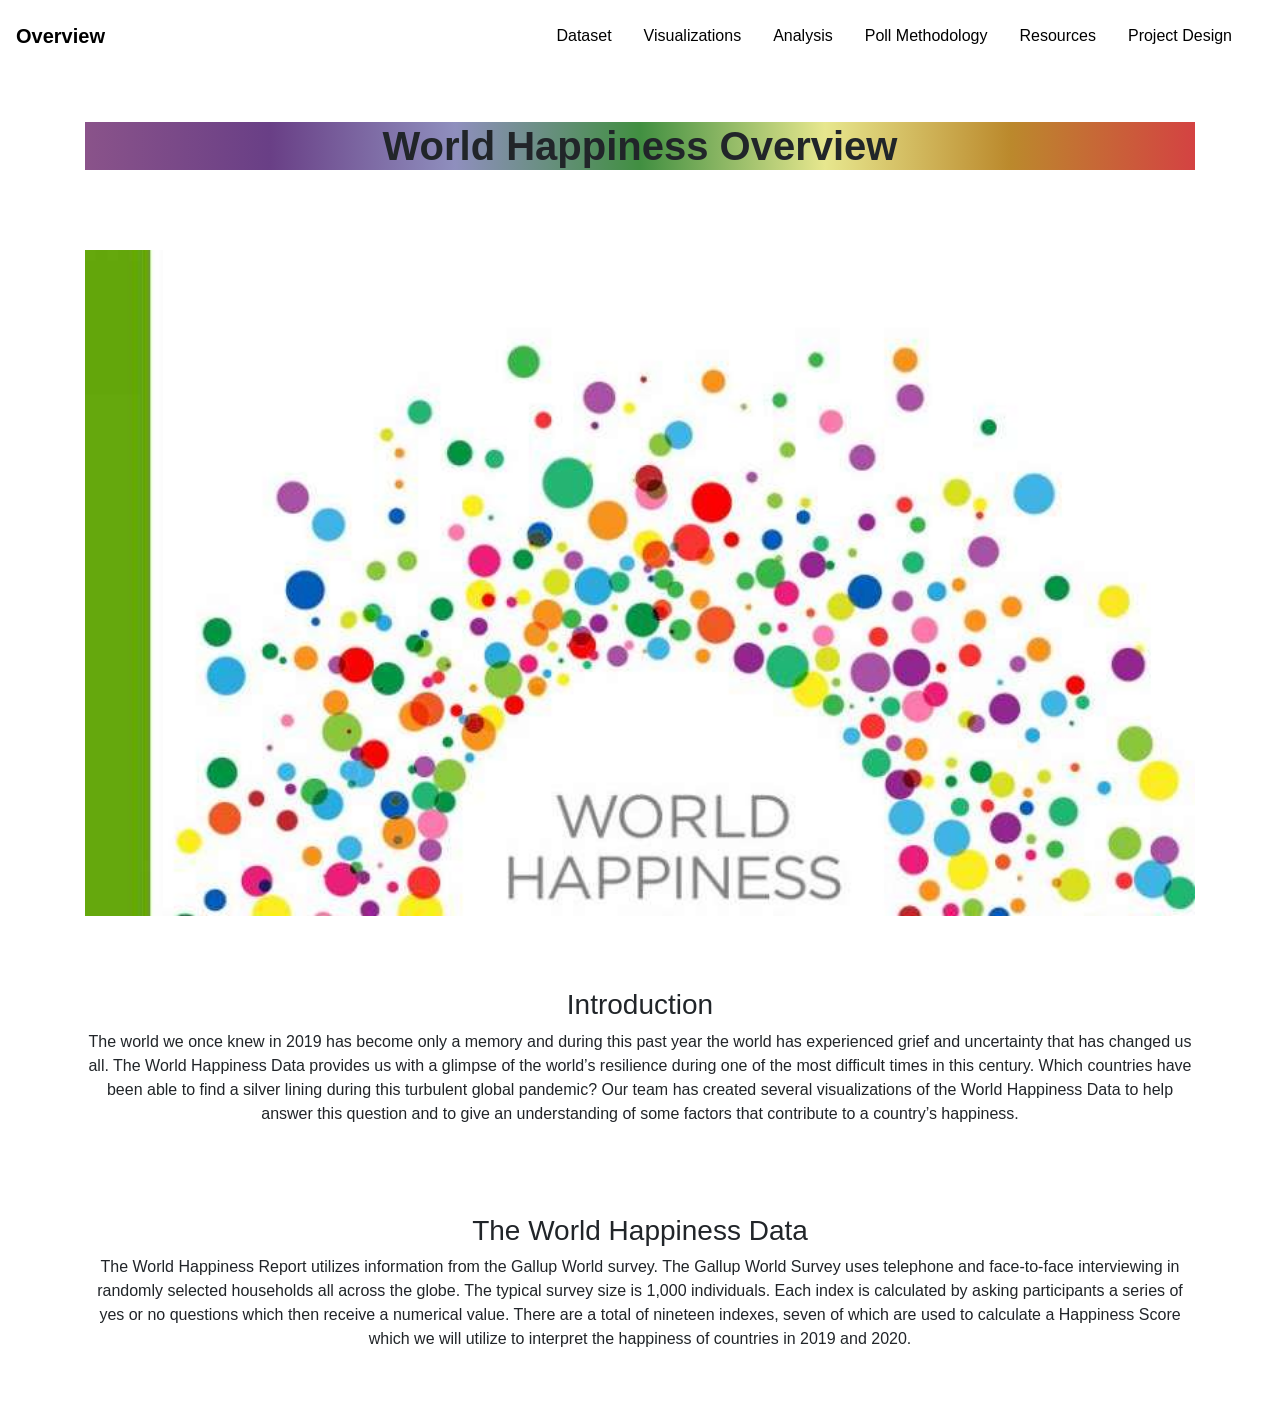
<file: docs/index.html>
<!DOCTYPE html>
<html lang="en-us">

<head>
    <meta charset="UTF-8">
    <meta http-equiv="X-UA-Compatible" content="IE=edge">
    <meta name="viewport" content="width=device-width, initial-scale=1.0">

    <link href="https://maxcdn.bootstrapcdn.com/bootstrap/4.0.0/css/bootstrap.min.css" rel="stylesheet" />
    <link rel="stylesheet" href="https://cdnjs.cloudflare.com/ajax/libs/font-awesome/4.7.0/css/font-awesome.min.css">
    <script src="https://ajax.googleapis.com/ajax/libs/jquery/3.4.1/jquery.min.js"></script>
    <script src="https://maxcdn.bootstrapcdn.com/bootstrap/4.4.1/js/bootstrap.min.js"></script>
    <link rel="stylesheet" type="text/css" href="style.css">
    <title>World Happiness Overview</title>
</head>

<body>
    <!-- Using bootstrap for navbar logo "Dashboard" -->
    <nav class="navbar navbar-expand-lg bg-transparent">
        <a class="navbar-brand mr-auto" href="index.html" style="color:black">
            <strong>Overview</strong>
        </a>
        <!-- Adding a colapsible button as screen size decreases -->

        <button class="navbar-toggler" type="button" data-toggle="collapse" data-target="#collapsibleNavbar">
            <span class="navbar-toggler-icon"></span>
        </button>
        <div class="collapse navbar-collapse" id="collapsibleNavbar">
            <ul class="navbar nav ml-auto">
                <!-- Dropdown menu -->

                <!-- Links -->
                <li class="nav-item">
                    <a class="nav-link" href="data.html" style="color:black">Dataset</a>
                </li>
                <li class="nav-item">
                    <a class="nav-link" href="visualizations.html" style="color:black">Visualizations</a>
                </li>
                <li class="nav-item">
                    <a class="nav-link" href="analysis.html" style="color:black">Analysis</a>
                </li>
                <li class="nav-item">
                    <a class="nav-link" href="report_methodology.html" style="color:black">Poll Methodology</a>
                </li>
                <li class="nav-item">
                    <a class="nav-link" href="resources.html" style="color:black">Resources</a>
                </li>
                <li class="nav-item">
                    <a class="nav-link" href="project_design.html" style="color:black">Project Design</a>
                </li>
            </ul>
        </div>
    </nav>
    <!-- Using bootstrap container to align elements -->
    <div>
        <div class="container">
            <div class="row">
                <!-- Row contains h1 and picture -->
                <div class="col-md-12 text-center intro-section">
                    <h1 class="head-style rainbow-text">
                        <center><strong>World Happiness Overview</strong></center>
                    </h1>
                    <br><br><br>
                    <center><img src="worldhappine.jpg" alt="worldHappinessPic"></center>
                </div>
            </div>
            <!-- Row contains introduction information -->
            <div class="row">
                <div class="col-md-12 text-center">
                    <br><br><br>
                    <h3>Introduction</h3>
                    <p>
                        The world we once knew in 2019 has become only a memory and during this past year the world has
                        experienced grief and uncertainty that has changed us all. The World Happiness Data provides us
                        with a glimpse of the world’s resilience during one of the most difficult times in this century.
                        Which countries have been able to find a silver lining during this turbulent global pandemic?
                        Our team has created several visualizations of the World Happiness Data to help answer this
                        question and to give an understanding of some factors that contribute to a
                        country’s happiness.
                    </p>
                    <br><br><br>
                    <h3>The World Happiness Data</h3>
                    <p>
                        The World Happiness Report utilizes information from the Gallup World survey. The Gallup World
                        Survey uses telephone and face-to-face interviewing in randomly selected households all
                        across the globe. The typical survey size is 1,000 individuals.
                        Each index is calculated by asking participants a series of yes or no questions which then
                        receive a numerical value. There are a total of nineteen indexes, seven of which are used to
                        calculate a Happiness Score which we will utilize to interpret the happiness of countries in
                        2019 and 2020.
                    </p>
                </div>


            </div>
        </div>
    </div>
<br><br>
</body>

</html>
</file>
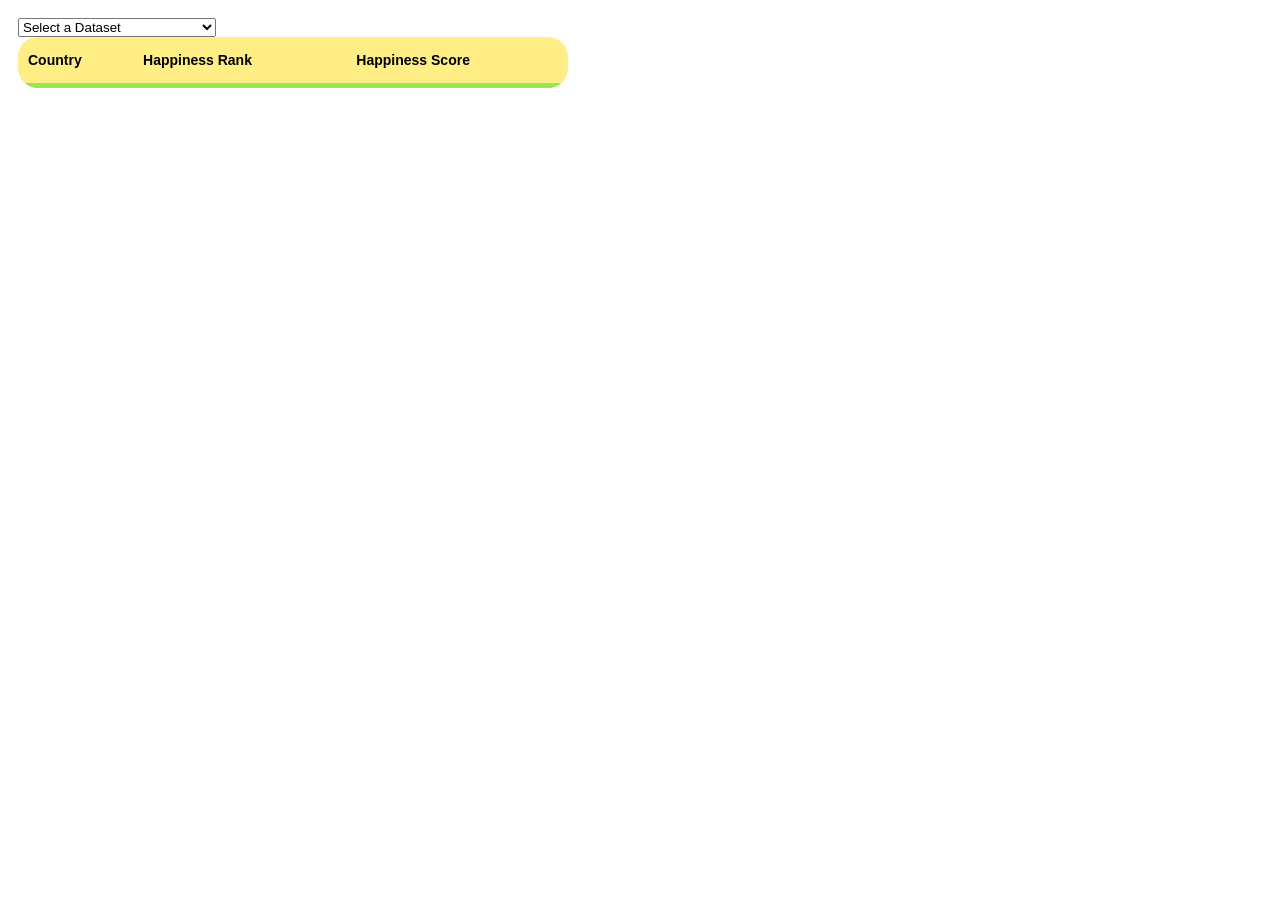
<file: temporaryTable/index.html>
<!DOCTYPE html>
<html lang="en">
<head>
    <meta charset="UTF-8">
    <script src="https://d3js.org/d3.v6.min.js"></script>
    <meta http-equiv="X-UA-Compatible" content="IE=edge">
    <meta name="viewport" content="width=device-width, initial-scale=1.0">
    <link rel="stylesheet" href="style.css">
    <link href='https://fonts.googleapis.com/css?family=Rock+Salt' rel='stylesheet' type='text/css'>
    <title>Document</title>
</head>
<style>
    table#resultTable {
     border-spacing: 5;
     border-collapse: collapse;
     background: #FFED86;
     border-radius: 20px;
     overflow: hidden;
     max-width: 550px;
     width: 50%;
     margin: 10 auto;
     position: center;
   }
   table#resultTable * {
     position: center;
   }
   table#resultTable td, table#resultTable th {
     padding-left: 10px;
   }
   table#resultTable thead tr {
     height: 60px;
     background: #FFED86;
     font-size: 25px;
   }
   table#resultTable tbody tr {
     height: 48px;
     border-bottom: 5px solid #99e74a;
   }
   table#resultTable tbody tr:last-child {
     border: 10;
   }
   table#resultTable td, table#resultTable th {
     text-align: left;
   }
   table#resultTable td.l, table#resultTable th.l {
     text-align: center;
   }
   table#resultTable td.c, table#resultTable th.c {
     text-align: center;
   }
   table#resultTable td.r, table.resultTable th.r {
     text-align: center;
   }
   
   @media screen and (max-width: 35.5em) {
     table#resultTable {
       display: block;
     }
     table#resultTable > *, table#resultTable tr, table#resultTable td, table#resultTable th {
       display: block;
     }
     table#resultTable thead {
       display: none;
     }
     table#resultTable tbody tr {
       height: auto;
       padding: 8px 0;
     }
     table#resultTable tbody tr td {
       padding-left: 45%;
       margin-bottom: 12px;
     }
     table#resultTable tbody tr td:last-child {
       margin-bottom: 0;
     }
     table#resultTable tbody tr td:before {
       position: absolute;
       font-weight: 700;
       width: 40%;
       left: 10px;
       top: 0;
     }
     table#resultTable tbody tr td:nth-child(1):before {
       content: "Country";
     }
     table#resultTable tbody tr td:nth-child(2):before {
       content: "Happiness Rank";
     }
     table#resultTable tbody tr td:nth-child(3):before {
       content: "Happiness Score";
     }

   }
   body {
     font: 400 14px 'Calibri','Arial';
     padding: 10px;
   }
   
   blockquote {
     color: white;
     text-align: center;
   }
   
   </style>
   
<body>

    <div>
        <select name="data" id="selTable" onchange="optionChanged(this.value)">
          <option>Select a Dataset</option>
          <option value="happy2019">Happiest Countries in 2019</option>
          <option value="happy2020">Happiest Countries in 2020</option>
          <option value="mostaffect2019">Most Affected Countries 2019</option>
          <option value="mostaffect2020">Most Affected Countries 2020</option>
          
        </select>
      </div>
      <div id="main">
       <table id="resultTable">
          <tr>
            <th>Country</th>
            <th>Happiness Rank</th>
            <th>Happiness Score</th>
      
          </tr>
    
          <tbody></tbody>
    
        </table>
      </div>

      <div id="nineteen">
        <table id="nineteenTable">
           <tr>
             <th></th>
             <th></th>
             <th></th>
       
           </tr>
     
           <tbody></tbody>
     
         </table>
       </div>

       <div id="twenty">
        <table id="twentyTable">
           <tr>
             <th></th>
             <th></th>
             <th></th>
       
           </tr>
     
           <tbody></tbody>
     
         </table>
       </div>

       <div id="affected">
        <table id="affectedTable">
           <tr>
             <th></th>
             <th> </th>
             <th> </th>
       
           </tr>
     
           <tbody></tbody>
     
         </table>
       </div>
    
    
        <script type="text/javascript" src="table.js"></script>
</body>
</html>
</file>
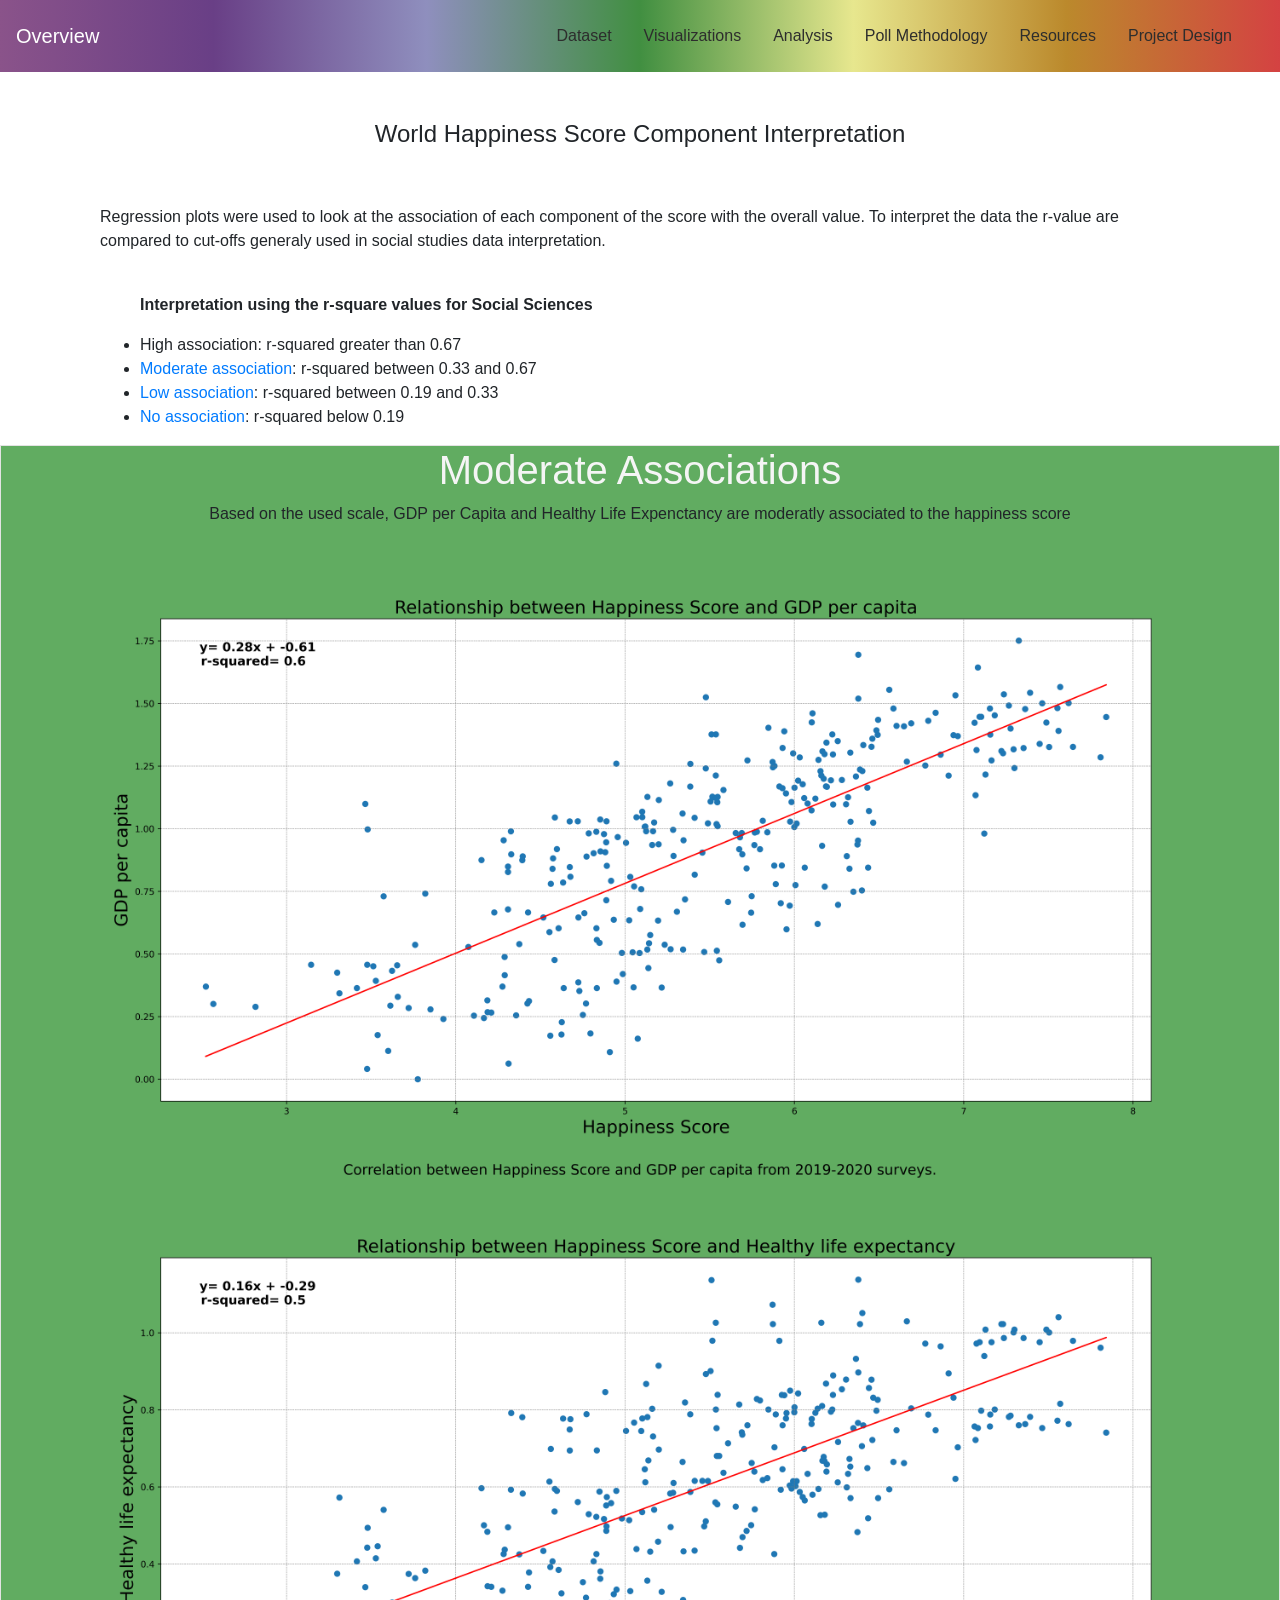
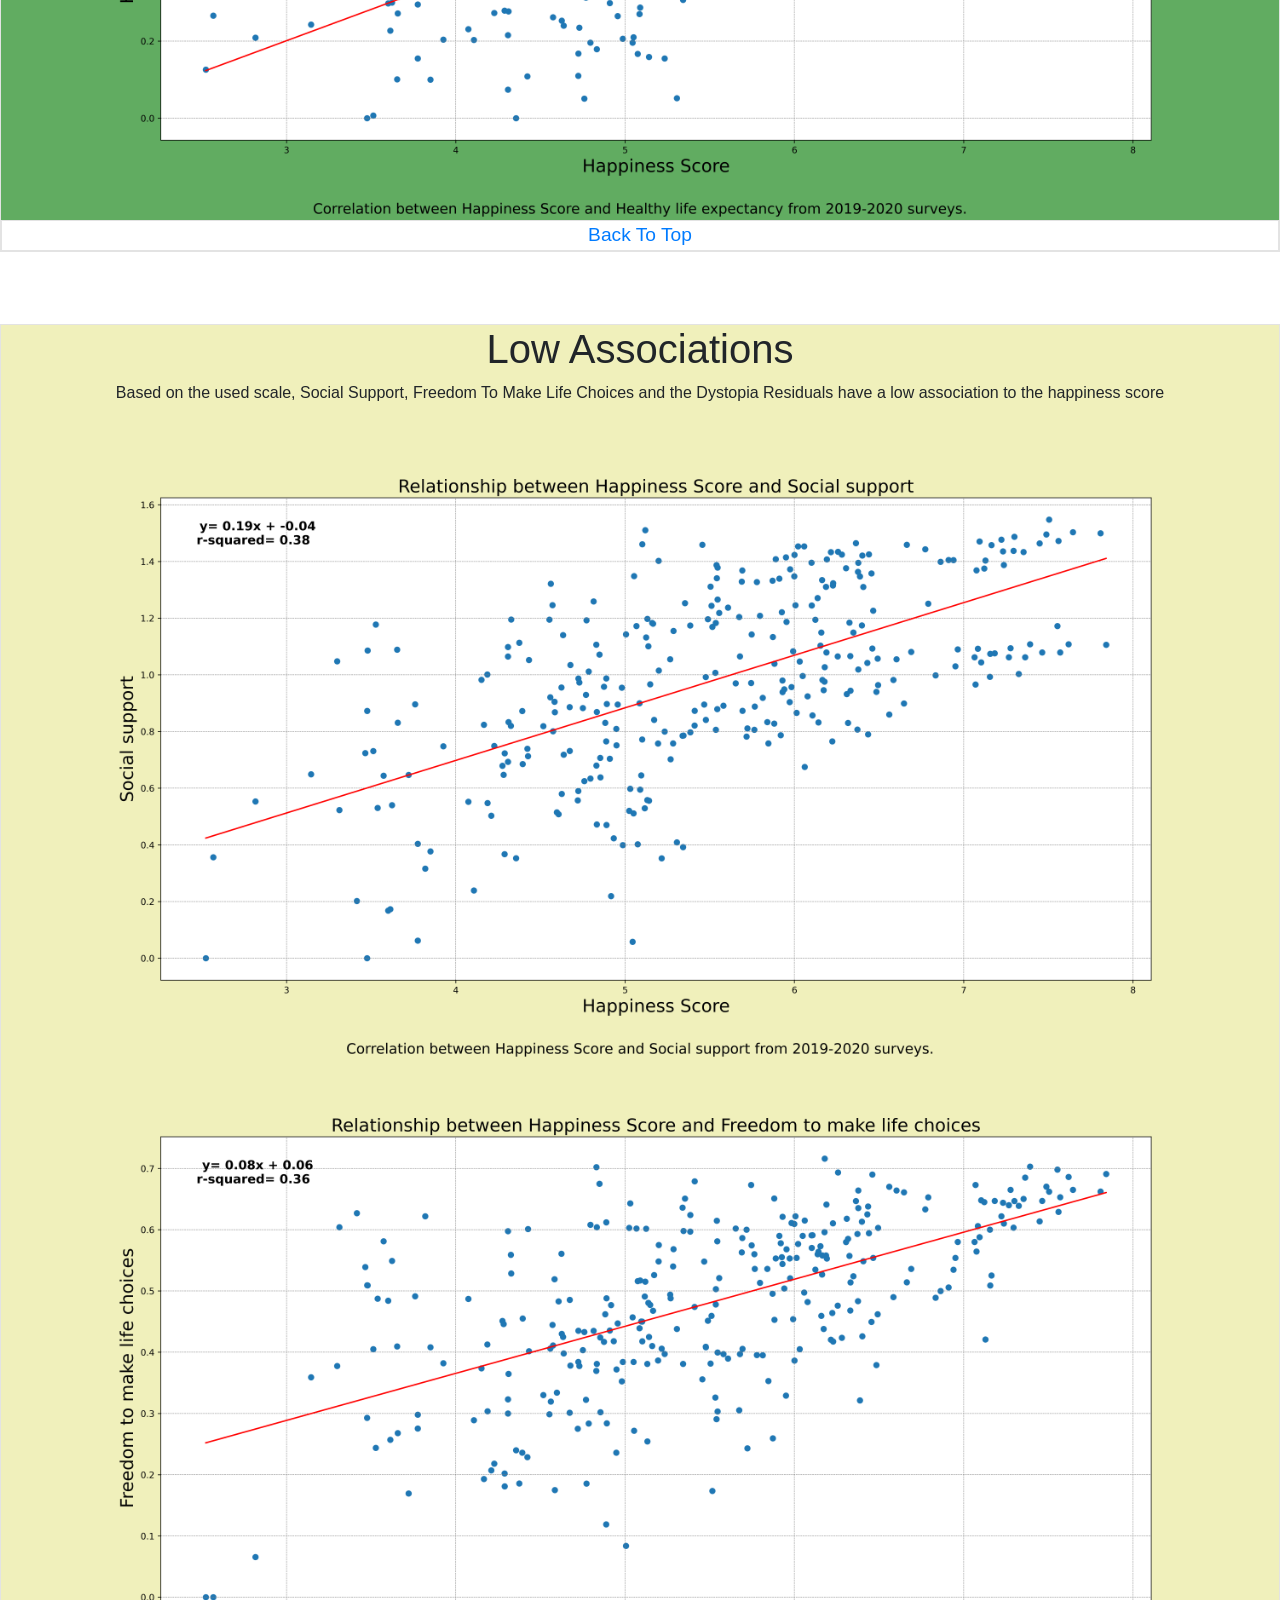
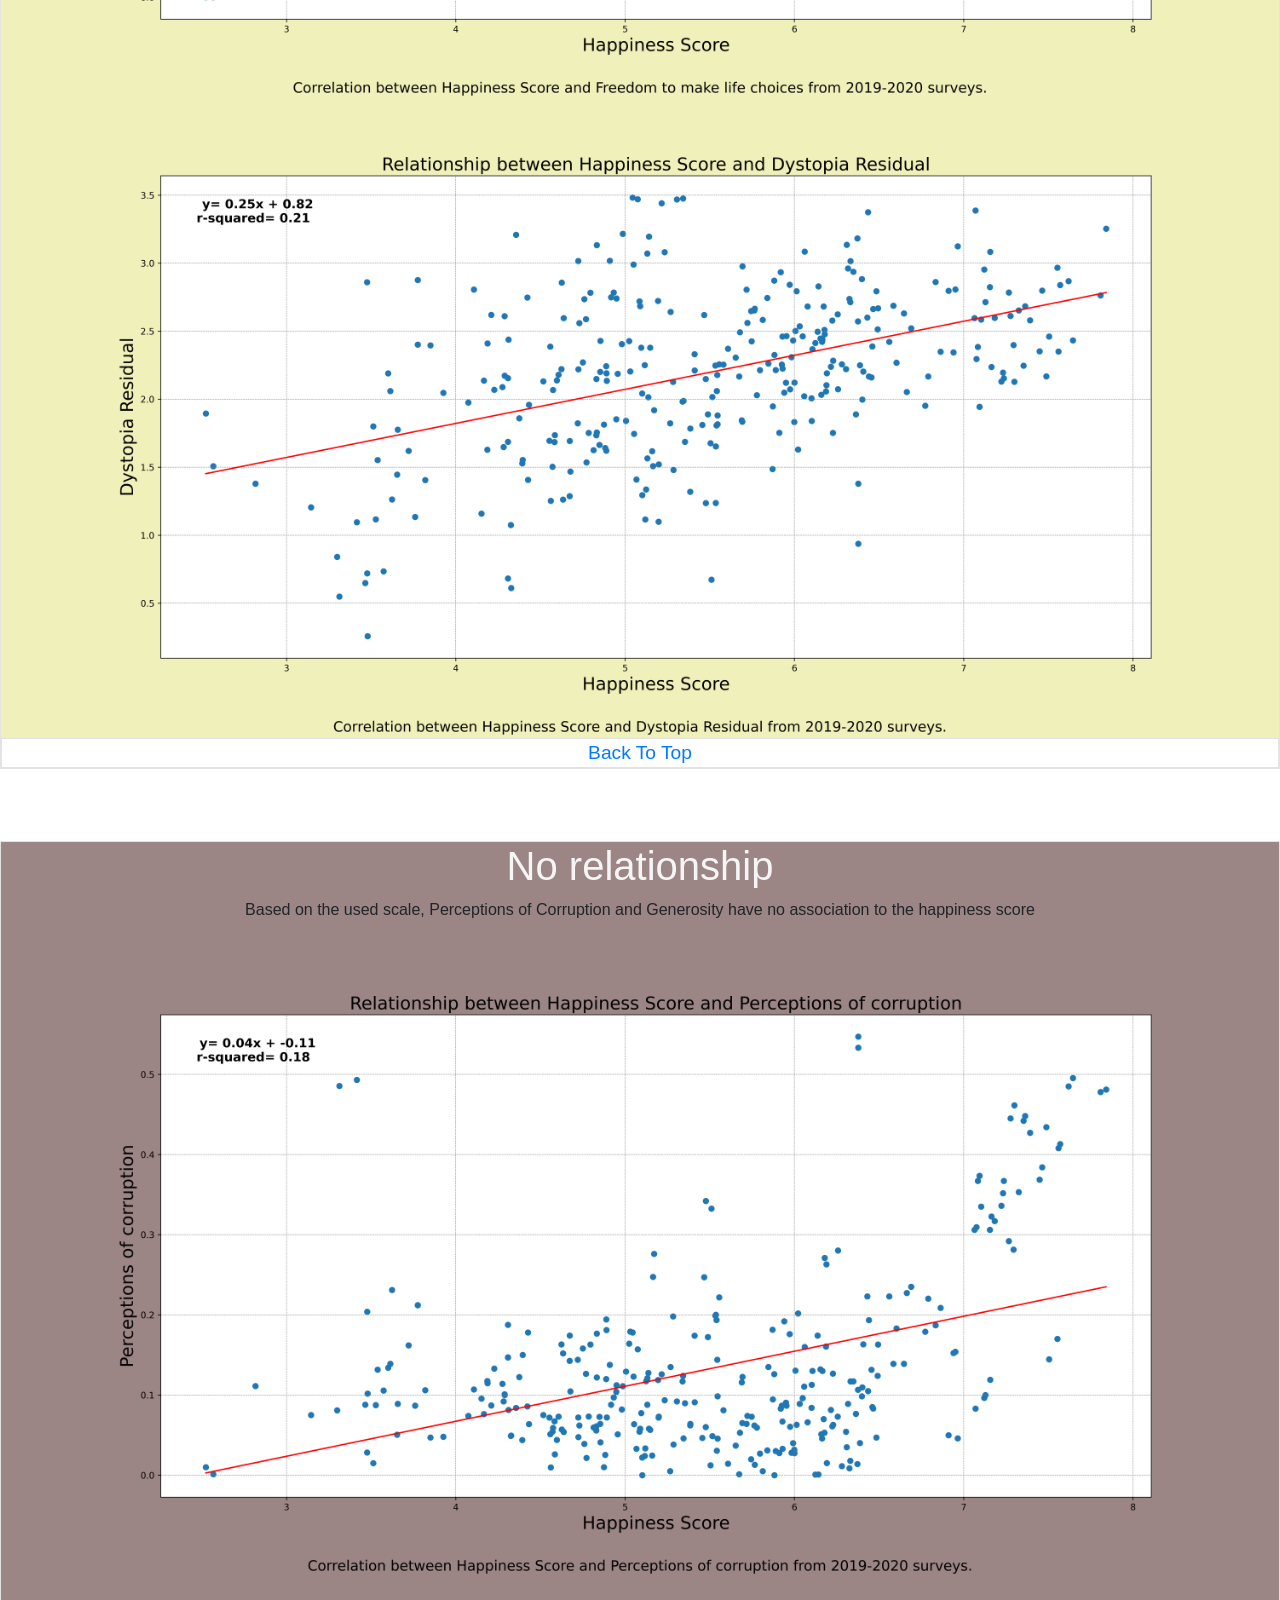
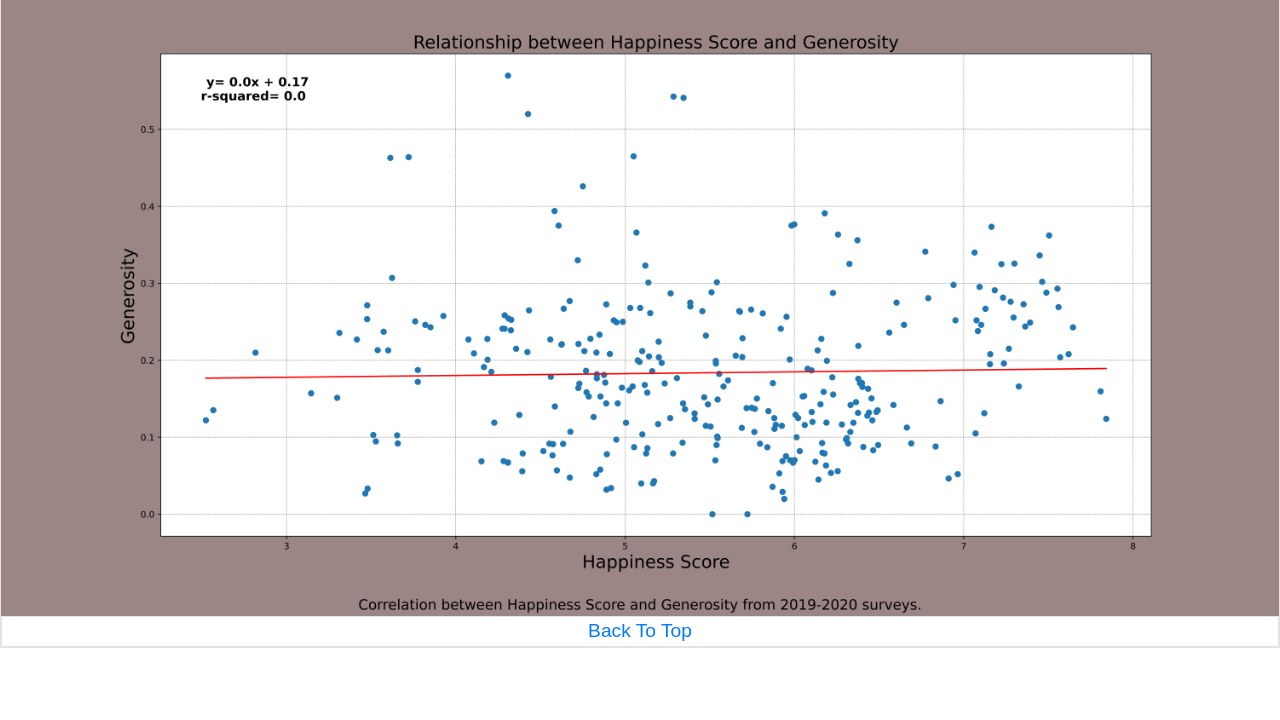
<file: docs/analysis.html>
<!DOCTYPE html>
<html lang="en-us">

<head>
    <meta charset="UTF-8">
    <meta http-equiv="X-UA-Compatible" content="IE=edge">
    <meta name="viewport" content="width=device-width, initial-scale=1.0">

    <link href="https://maxcdn.bootstrapcdn.com/bootstrap/4.0.0/css/bootstrap.min.css" rel="stylesheet" />
    <link rel="stylesheet" href="https://cdnjs.cloudflare.com/ajax/libs/font-awesome/4.7.0/css/font-awesome.min.css">
    <script src="https://ajax.googleapis.com/ajax/libs/jquery/3.4.1/jquery.min.js"></script>
    <script src="https://maxcdn.bootstrapcdn.com/bootstrap/4.4.1/js/bootstrap.min.js"></script>
    <link rel="stylesheet" type="text/css" href="style.css">
    <title>Analysis</title>
</head>

<body>
    <!-- Using bootstrap for navbar logo "Dashboard" -->
    <nav class="navbar navbar-expand-lg rainbow-text">
        <!-- nav class="navbar navbar-expand-lg bg-transparent"> -->
        <a class="navbar-brand mr-auto" href="index.html" style="color:white">Overview</a>
        <!-- Adding a colapsible button as screen size decreases -->
        <button class="navbar-toggler" type="button" data-toggle="collapse" data-target="#collapsibleNavbar">
            <span class="navbar-toggler-icon"></span>
        </button>
        <div class="collapse navbar-collapse" id="collapsibleNavbar">
            <ul class="navbar nav ml-auto">
                <!-- Links -->
                <li class="nav-item">
                    <a class="nav-link" href="data.html" style="color:rgb(45, 45, 45)">Dataset</a>
                </li>
                <li class="nav-item">
                    <a class="nav-link" href="visualizations.html" style="color:rgb(45, 45, 45)">Visualizations</a>
                </li>
                <li class="nav-item">
                    <a class="nav-link" href="analysis.html" style="color:rgb(45, 45, 45)">Analysis</a>
                </li>
                <li class="nav-item">
                    <a class="nav-link" href="report_methodology.html" style="color:rgb(45, 45, 45)">Poll
                        Methodology</a>
                </li>
                <li class="nav-item">
                    <a class="nav-link" href="resources.html" style="color:rgb(45, 45, 45)">Resources</a>
                </li>
                <li class="nav-item">
                    <a class="nav-link" href="project_design.html" style="color:rgb(45, 45, 45)">Project Design</a>
                </li>
            </ul>
        </div>
    </nav>
    <br><br>
    <center><strong>
            <h4 id="back_to_top">World Happiness Score Component Interpretation</h4>
        </strong></center>
    <br><br>
    <div style="padding-inline: 100px;">
        <p>Regression plots were used to look at the association of each component of the
            score with the overall value.
            To interpret the data the r-value are compared to cut-offs generaly used in social studies data
            interpretation.
        </p>
        <br>
        <span>
            <ul>
                <p><strong>Interpretation using the r-square values for Social Sciences</strong></p>
                <li>High association: r-squared greater than 0.67 </li>
                <li> <a href="#moderate_associations">Moderate association</a>: r-squared between 0.33 and 0.67</li>
                <li> <a href="#low_associations">Low association</a>: r-squared between 0.19 and 0.33</li>
                <li> <a href="#no_associations">No association</a>: r-squared below 0.19</li>

            </ul>
        </span>
    </div>
    <div style="align-items: center;">
        <div class="well" id="moderate_associations" style="background-color: rgb(45, 145, 45, 0.75)">
            <center><strong>
                    <h1 style="color:whitesmoke">Moderate Associations</h1>
                </strong></center>
            <center>
                <p>Based on the used scale, GDP per Capita and Healthy Life Expenctancy are moderatly associated to the
                    happiness score</p>
            </center>
            <img src="outputs/GDP per capita_regression.png" alt="GDP_regression" width="1200" height="auto">
            <br>
            <img src="outputs/Healthy life expectancy_regression.png" alt="Life_Expectancy_regression" width="1200"
                height="auto">
            <div class="well" style="font-size: larger; text-align: center; background-color:white ;">
                <a href="#back_to_top"">Back To Top</a>
            </div>
        </div>
        <br><br><br>
        <div class=" well" id="low_associations" style="background-color: rgba(231, 231, 142, 0.6)">
                    <h1>Low Associations</h1>
                    </strong></center>
                    <center>
                        <p>Based on the used scale, Social Support, Freedom To Make Life Choices and the Dystopia
                            Residuals have a low association to the
                            happiness score</p>
                    </center>
                    <img src="outputs/Social support_regression.png" alt="Social_regression" width="1200" height="auto">
                    <br>
                    <img src="outputs/Freedom to make life choices_regression.png" alt="Freedom_regression" width="1200"
                        height="auto">
                    <br>
                    <img src="outputs/Dystopia Residual_regression.png" alt="Dystopia_regression" width="1200"
                        height="auto">
                    <div class="well" style="font-size: larger; text-align: center; background-color:white ;">
                        <a href="#back_to_top"">Back To Top</a>
                    </div>
            </div>
            <br><br><br>
            <div class=" well" id="no_associations" style="background-color:rgba(131, 103, 103, 0.8);">
                            <center><strong>
                                    <h1 style="color:whitesmoke">No relationship</h1>
                                </strong></center>
                            <center>
                                <p>Based on the used scale, Perceptions of Corruption and Generosity have no association to the
                                    happiness score</p>
                            </center>

                            <img src="outputs/Perceptions of corruption_regression.png" alt="Corruption_regression"
                                width="1200" height="auto">
                            <br>
                            <img src="outputs/Generosity_regression.png" alt="Generosity_regression">
                            <div class="well" style="font-size: larger; text-align: center; background-color:white ;">
                                <a href="#back_to_top"">Back To Top</a>
                </div>
            </div>
                <br><br><br>
                    


                    <script src=" https://maxcdn.bootstrapcdn.com/bootstrap/4.4.1/js/bootstrap.min.js"></script>
                                    <script src="https://d3js.org/d3.v6.js"></script>
                                    <script
                                        src="https://cdn.anychart.com/releases/8.9.0/js/anychart-base.min.js"></script>


</body>

</html>
</file>
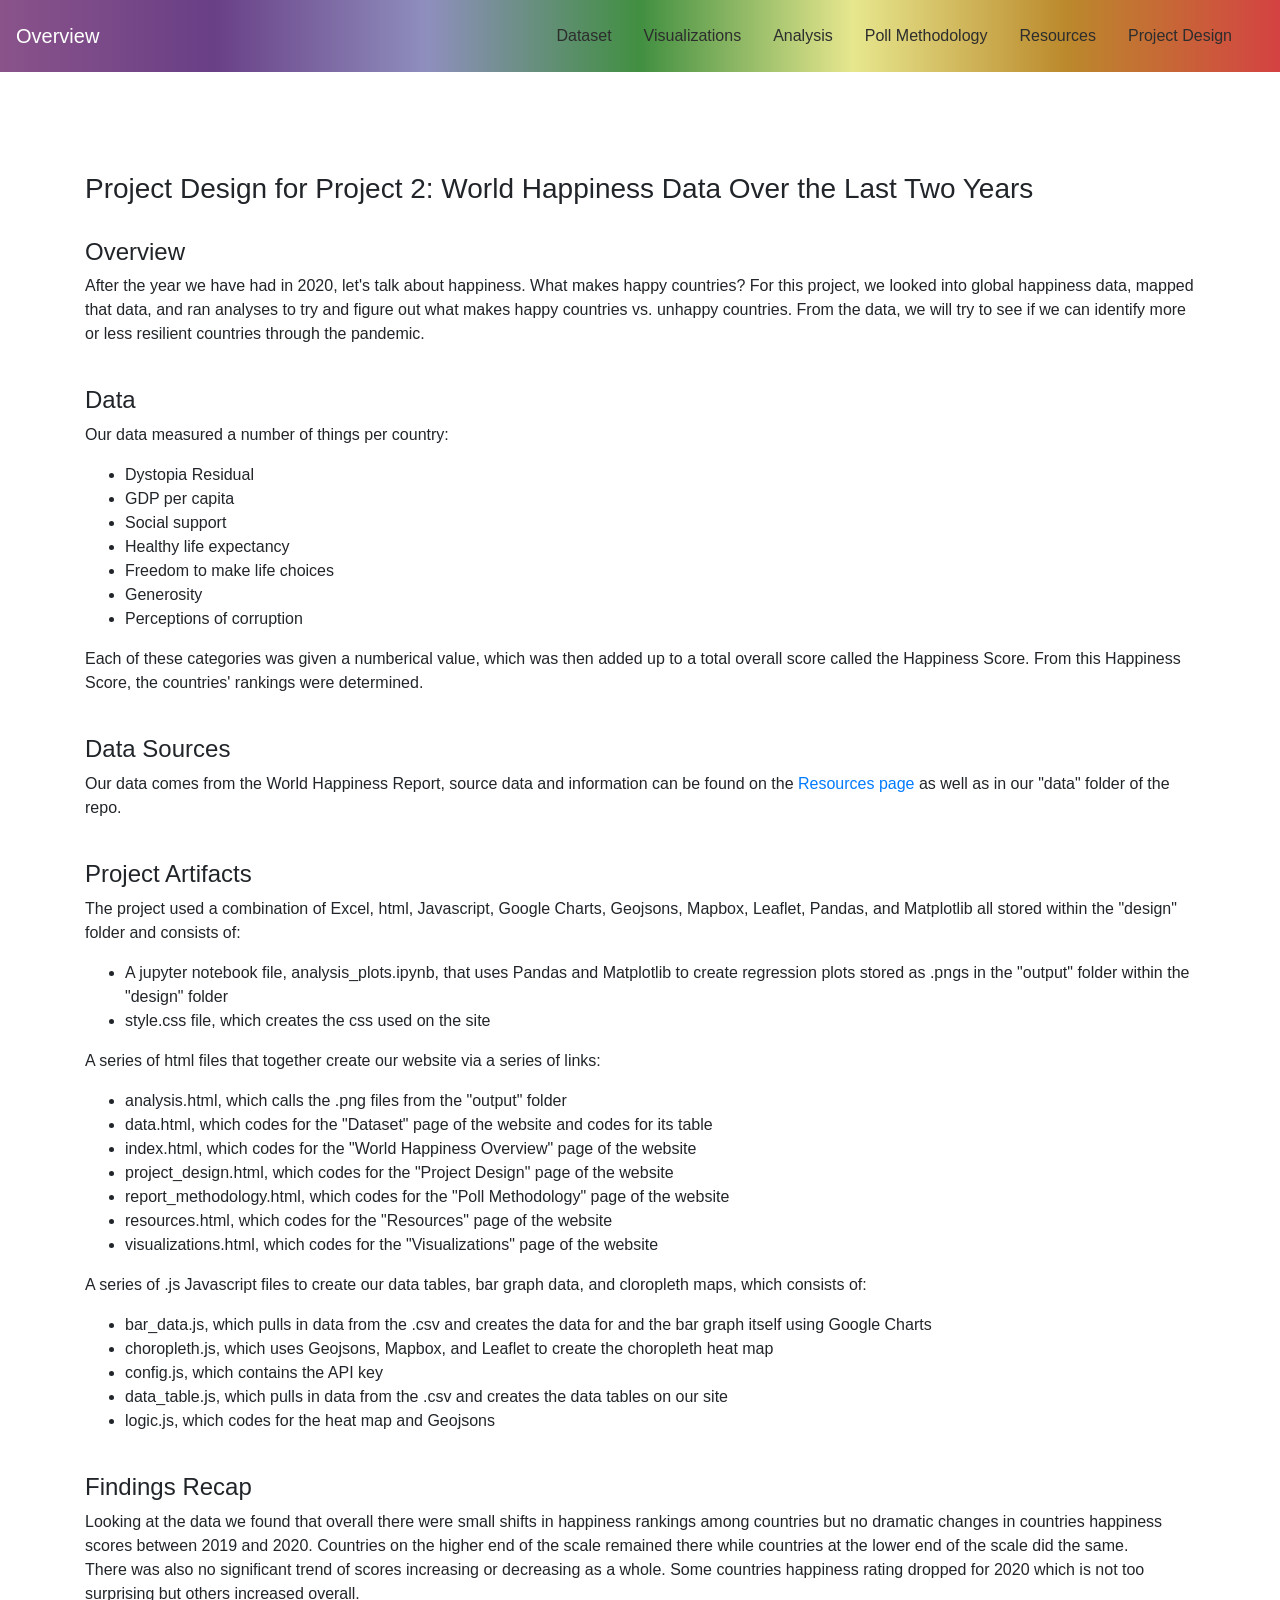
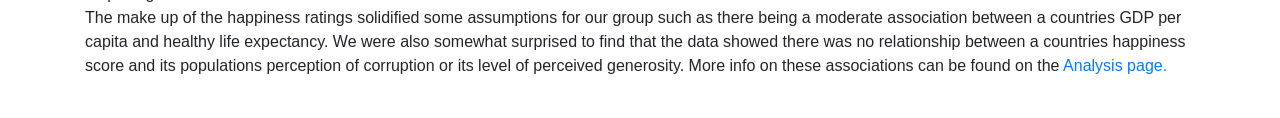
<file: docs/project_design.html>
<!DOCTYPE html>
<html lang="en-us">

<head>
    <meta charset="UTF-8">
    <meta http-equiv="X-UA-Compatible" content="IE=edge">
    <meta name="viewport" content="width=device-width, initial-scale=1.0">
    
    <link href="https://maxcdn.bootstrapcdn.com/bootstrap/4.0.0/css/bootstrap.min.css" rel="stylesheet" />
    <link rel="stylesheet" href="https://cdnjs.cloudflare.com/ajax/libs/font-awesome/4.7.0/css/font-awesome.min.css">
    <script src="https://ajax.googleapis.com/ajax/libs/jquery/3.4.1/jquery.min.js"></script>
    <script src="https://maxcdn.bootstrapcdn.com/bootstrap/4.4.1/js/bootstrap.min.js"></script>
    <link rel="stylesheet" type="text/css" href="style.css">
    <title>Project Design</title>
</head>

<body>
    <!-- Using bootstrap for navbar logo "Dashboard" -->
    <nav class="navbar navbar-expand-lg rainbow-text">
        <!-- nav class="navbar navbar-expand-lg bg-transparent"> -->
        <a class="navbar-brand mr-auto" href="index.html" style="color:white">Overview</a>
        <!-- Adding a colapsible button as screen size decreases -->
        <button class="navbar-toggler" type="button" data-toggle="collapse" data-target="#collapsibleNavbar">
            <span class="navbar-toggler-icon"></span>
        </button>
        <div class="collapse navbar-collapse" id="collapsibleNavbar">
            <ul class="navbar nav ml-auto">
                <!-- Links -->
                 <li class="nav-item">
                    <a class="nav-link" href="data.html" style="color:rgb(45, 45, 45)">Dataset</a>
                </li>
                <li class="nav-item">
                    <a class="nav-link" href="visualizations.html" style="color:rgb(45, 45, 45)">Visualizations</a>
                </li>
                <li class="nav-item">
                    <a class="nav-link" href="analysis.html" style="color:rgb(45, 45, 45)">Analysis</a>
                </li>
                <li class="nav-item">
                    <a class="nav-link" href="report_methodology.html" style="color:rgb(45, 45, 45)">Poll Methodology</a>
                </li>
                <li class="nav-item">
                    <a class="nav-link" href="resources.html" style="color:rgb(45, 45, 45)">Resources</a>
                </li>
                <li class="nav-item">
                    <a class="nav-link" href="project_design.html" style="color:rgb(45, 45, 45)">Project Design</a>
                </li>
            </ul>
        </div>
    </nav>
    
    <div class="container">
        <!-- Unordered list of resources for the dataset -->
        <div class="row">
            <div class="col-md-12 body-section">
                <h3>Project Design for Project 2: World Happiness Data Over the Last Two Years</h3>
                <br>
                <h4>Overview</h4>
                    <p>After the year we have had in 2020, let's talk about happiness. What makes happy countries? For this project, we looked into global happiness data, mapped that data, and ran analyses to try and figure out what makes happy countries vs. unhappy countries. From the data, we will try to see if we can identify more or less resilient countries through the pandemic. 
                    </p>
                <br>
                <h4>Data</h4>
                    <p>Our data measured a number of things per country: </p>
                <ul>
                    <li>Dystopia Residual</li>
                    <li>GDP per capita</li>
                    <li>Social support</li>
                    <li>Healthy life expectancy</li>
                    <li>Freedom to make life choices</li>
                    <li>Generosity</li>
                    <li>Perceptions of corruption</li>
                </ul>
                <p>Each of these categories was given a numberical value, which was then added up to a total overall score called the Happiness Score. From this Happiness Score, the countries' rankings were determined. </p>
                <br>
                <h4>Data Sources</h4>
                  <p>Our data comes from the World Happiness Report, source data and information can be found on the <a href="resources.html">Resources page</a> as well as in our "data" folder of the repo.</p>
                <br>
                <h4>Project Artifacts</h4>
                    <p>The project used a combination of Excel, html, Javascript, Google Charts, Geojsons, Mapbox, Leaflet, Pandas, and Matplotlib all stored within the "design" folder and consists of:
                    </p>
                <ul>
                    <li>A jupyter notebook file, analysis_plots.ipynb, that uses Pandas and Matplotlib to create regression plots stored as .pngs in the "output" folder within the "design" folder</li>
                    <li>style.css file, which creates the css used on the site</li>
                </ul>
                    <p>A series of html files that together create our website via a series of links:</p>
                <ul>
                    <li>analysis.html, which calls the .png files from the "output" folder</li>
                    <li>data.html, which codes for the "Dataset" page of the website and codes for its table</li>
                    <li>index.html, which codes for the "World Happiness Overview" page of the website</li>
                    <li>project_design.html, which codes for the "Project Design" page of the website</li>
                    <li>report_methodology.html, which codes for the "Poll Methodology" page of the website</li>
                    <li>resources.html, which codes for the "Resources" page of the website</li>
                    <li>visualizations.html, which codes for the "Visualizations" page of the website</li>
                </ul>  
                    <p>A series of .js Javascript files to create our data tables, bar graph data, and cloropleth maps, which consists of:</p>
                <ul>
                    <li>bar_data.js, which pulls in data from the .csv and creates the data for and the bar graph itself using Google Charts</li>
                    <li>choropleth.js, which uses Geojsons, Mapbox, and Leaflet to create the choropleth heat map</li>
                    <li>config.js, which contains the API key</li>
                    <li>data_table.js, which pulls in data from the .csv and creates the data tables on our site</li>
                    <li>logic.js, which codes for the heat map and Geojsons</li>
                </ul>  
                <br>
                <h4>Findings Recap</h4>
                <p>Looking at the data we found that overall there were small shifts in happiness rankings among countries but no dramatic changes in countries happiness scores between 2019 and 2020. Countries on the higher end of the scale remained there while 
                    countries at the lower end of the scale did the same.<br>There was also no significant trend of scores increasing or decreasing as a whole. Some countries happiness rating dropped for 2020 which is not too surprising but others increased overall.<br>
                    The make up of the happiness ratings solidified some assumptions for our group such as there being a moderate association between a countries GDP per capita and healthy life expectancy. We were also somewhat surprised to find that the data showed there 
                    was no relationship between a countries happiness score and its populations perception of corruption or its level of perceived generosity. More info on these associations can be found on the <a href="analysis.html">Analysis page.</a></p>
                <br>
            </div>
        </div>
    </div>

</body>

</html>
</file>
<file: docs/style.css>
.rainbow-text {
  background-image: linear-gradient(
    to right,
    rgb(138, 83, 138),
    rgb(105, 63, 134),
    rgba(68, 68, 146, 0.6),
    rgb(65, 143, 65),
    rgb(231, 231, 142),
    rgb(187, 137, 44),
    rgb(212, 66, 66)
  );
}

.intro-section {
  margin: auto;
  margin-top: 50px;
}

.body-section {
  margin-top: 100px;
}
.well {
  background-color: rgb(65, 143, 65, 0.8);
  border:1px solid #e3e3e3;
}

html, body, #container {
  width: 100%;
  height: 100%;
  margin: 0;
  padding: 0;
}

/*Style for Leaflet map */

.leaflet-popup-content {
  text-align: center;
}
  /* CSS copy from the Leaflet-Choropleth documentation */
.legend {
  padding: 6px 8px;
  font: 12px Arial, Helvetica, sans-serif;
  font-weight: bold;
  color: #555;
  background: #fff;
  background: rgba(255, 255, 255, 0.8);
  border-radius: 5px;
  box-shadow: 0 0 15px rgba(0, 0, 0, 0.2);
}

.legend ul {
  padding: 0;
  margin: 0;
  clear: both;
  list-style-type: none;
}

.legend li {
  display: inline-block;
  width: 30px;
  height: 22px;
}

.legend .min {
  float: left;
  padding-bottom: 5px;
}

.legend .max {
  float: right;
}

h1 {
  text-align: center;
}

img {
  display: inline-block;
  margin-left: auto;
  margin-right: auto;
  width: 100%;
}
</file>
<file: temporaryTable/style.css>
table#nineteenTable {
  border-spacing: 2;
  background:#e4d78e(181, 219, 109);
  border-radius: 20px;
  overflow: hidden;
  max-width: 550px;
  width: 50%;
  margin: 5 auto;
  position: center;
}
table#nineteenTable td {
  border-bottom: 2px solid #99e74a;
}
table#nineteenTable thead {
  text-align: center;
}
table#nineteenTable * {
  position: left;
}
table#nineteenTable td, table#nineteenTable th {
  padding-left: 15px;
}
table#nineteenTable thead tr {
  height: 60px;
  background: #d1c166;
  font-size: 20px;
}
table#nineteenTable tbody tr {
  height: 48px;
  border-bottom: 5px solid #99e74a;
}
table#nineteenTable tbody tr:last-child {
  border: 10;
}
table#nineteenTable td, table#nineteenTable th {
  text-align: center ;
}
table#nineteenTable td, table#nineteenTable th{
  text-align: left ;
}
table#nineteenTable td, table#nineteenTable th {
  text-align: left ;
}

@media screen and (max-width: 35.5em) {
  table#nineteenTable {
    display: block;
  }
  table#nineteenTable > *, table#nineteenTable tr, table#nineteenTable td, table#nineteenTable th {
    display: block;
  }
  table#nineteenTable thead {
    display: none;
  }
  table#nineteenTable tbody tr {
    height: auto;
    padding: 8px 0;
  }
  table#nineteenTable tbody tr td {
    padding-left: 45%;
    margin-bottom: 12px;
  }
  table#nineteenTable tbody tr td:last-child {
    margin-bottom: 0;
  }
  table#nineteenTable tbody tr td:before {
    position: absolute;
    font-weight: 700;
    width: 40%;
    left: 10px;
    top: 0;
  }
  table#nineteenTable tbody tr td:nth-child(1):before {
    content: "Country";
  }
  table#nineteenTable tbody tr td:nth-child(2):before {
    content: "Happiness Rank";
  }
  table#nineteenTable tbody tr td:nth-child(3):before {
    content: "Happiness Score";
  }
/* --------------------------------------------------------------------------------------------------- */
}
table#twentyTable {
  border-spacing: 5;
  background: white;
  border-radius: 20px;
  overflow: hidden;
  max-width: 550px;
  width: 50%;
  margin: 10 auto;
  position: right;
}
table#twentyTable td {
  border-bottom: 2px solid #99e74a;
}
table#twentyTable * {
  position: right;
}
table#twentyTable td, table#twentyTable th {
  padding-left: 15px;
}
table#twentyTable thead tr {
  height: 60px;
  background: #FFED86;
  font-size: 17px;
}
table#twentyTable tbody tr {
  height: 48px;
  border-bottom: 5px solid #99e74a;
}
table#twentyTable tbody tr:last-child {
  border: 10;
}
table#twentyTable thead {
  text-align: center
}
table#twentyTable td {
  text-align: left;
}
table#twentyTable td {
  text-align: left;
}
table#twentyTable td {
  text-align: left ;
}

@media screen and (max-width: 35.5em) {
  table#twentyTable {
    display: block;
  }
  table#twentyTable > *, table#twentyTable tr, table#twentyTable td, table#twentyTable th {
    display: block;
  }
  table#twentyTable thead {
    display: none;
  }
  table#twentyTable tbody tr {
    height: auto;
    padding: 8px 0;
  }
  table#twentyTable tbody tr td {
    padding-left: 45%;
    margin-bottom: 12px;
  }
  table#twentyTable tbody tr td:last-child {
    margin-bottom: 0;
  }
  table#twentyTable tbody tr td:before {
    position: absolute;
    font-weight: 700;
    width: 40%;
    left: 10px;
    top: 0;
  }
  table#twentyTable tbody tr td:nth-child(1):before {
    content: "Country";
  }
  table#twentyTable tbody tr td:nth-child(2):before {
    content: "Happiness Rank";
  }
  table#twentyTable tbody tr td:nth-child(3):before {
    content: "Happiness Score";
  }

}
/* -------------------------------------------------------------------------------------------- */
table#affectedTable {
  border-spacing: 5;
  background: white;
  border-radius: 20px;
  overflow: hidden;
  max-width: 550px;
  width: 50%;
  margin: 10 auto;
  position: right;
}
table#affectedTable td {
  border-bottom: 2px solid #99e74a;
}
table#affectedTable * {
  position: right;
}
table#affectedTable td, table#affectedTable th {
  padding-left: 15px;
}
table#affectedTable thead tr {
  height: 60px;
  background: #bda20b;
  font-size: 17px;
}

table#affectedTable td, table#affectedTable th {
  text-align: center;
}
table#affectedTable td, table#affectedTable th{
  text-align: left;
}
table#affectedTable td, table#affectedTable th {
  text-align: left;
}


@media screen and (max-width: 35.5em) {
  table#affectedTable {
    display: block;
  }
  table#affectedTable > *, table#affectedTable tr, table#affectedTable td, table#affectedTable th {
    display: block;
  }
  table#affectedTable thead {
    display: none;
  }
  table#affectedTable tbody tr {
    height: auto;
    padding: 8px 0;
  }
  table#affectedTable tbody tr td {
    padding-left: 45%;
    margin-bottom: 12px;
  }
  table#affectedTable tbody tr td:last-child {
    margin-bottom: 0;
  }
  table#affectedTable tbody tr td:before {
    position: absolute;
    font-weight: 700;
    width: 40%;
    left: 10px;
    top: 0;
  }
  table#affectedTable tbody tr td:nth-child(1):before {
    content: "Country";
  }
  table#affectedTable tbody tr td:nth-child(2):before {
    content: "Happiness Rank";
  }
  table#affectedTable tbody tr td:nth-child(3):before {
    content: "Happiness Score";
  }
/* ---------------------------------------------------------------------- */
table#resultTable {
  border-spacing: 5;
  border-collapse: collapse;
  background: white;
  border-radius: 20px;
  overflow: hidden;
  max-width: 550px;
  width: 50%;
  margin: 10 auto;
  position: right;
}
table#resultTable * {
  position: right;
}
table#resultTable td, table.resultTable th {
  padding-left: 10px;
}
table#resultTable thead tr {
  height: 60px;
  background: #FFED86;
  font-size: 17px;
}
table#resultTable tbody tr {
  height: 48px;
  border-bottom: 5px solid #99e74a;
}
table#resultTable tbody tr:last-child {
  border: 10;
}
table#resultTable td, table.resultTable th {
  text-align: left;
}
table#resultTable th, table.resultTable th {
  text-align: center;
}
table#resultTable td, table.resultTable th {
  text-align: center;
}
table#resultTable td, table.resultTable th{
  text-align: center;
}

@media screen and (max-width: 35.5em) {
  table#resultTable {
    display: block;
  }
  table#resultTable > *, table.resultTable tr, table.resultTable td, table.resultTable th {
    display: block;
  }
  table#resultTable thead {
    display: none;
  }
  table#resultTable tbody tr {
    height: auto;
    padding: 8px 0;
  }
  table#resultTable tbody tr td {
    padding-left: 45%;
    margin-bottom: 12px;
  }
  table#resultTable tbody tr td:last-child {
    margin-bottom: 0;
  }
  table#resultTable tbody tr td:before {
    position: absolute;
    font-weight: 700;
    width: 40%;
    left: 10px;
    top: 0;
  }
  table#resultTable tbody tr td:nth-child(1):before {
    content: "Country";
  }
  table#resultTable tbody tr td:nth-child(2):before {
    content: "Happiness Rank";
  }
  table#resultTable tbody tr td:nth-child(3):before {
    content: "Happiness Score";
  }

}
body {
  font: 400 14px 'Calibri','Arial';
  padding: 200px;
}

blockquote {
  color: white;
  text-align: center;
}
}
body {
  font: 400 14px 'Calibri','Arial';
  padding: 20px;
}

blockquote {
  color: white;
  text-align: center;
}
</file>
